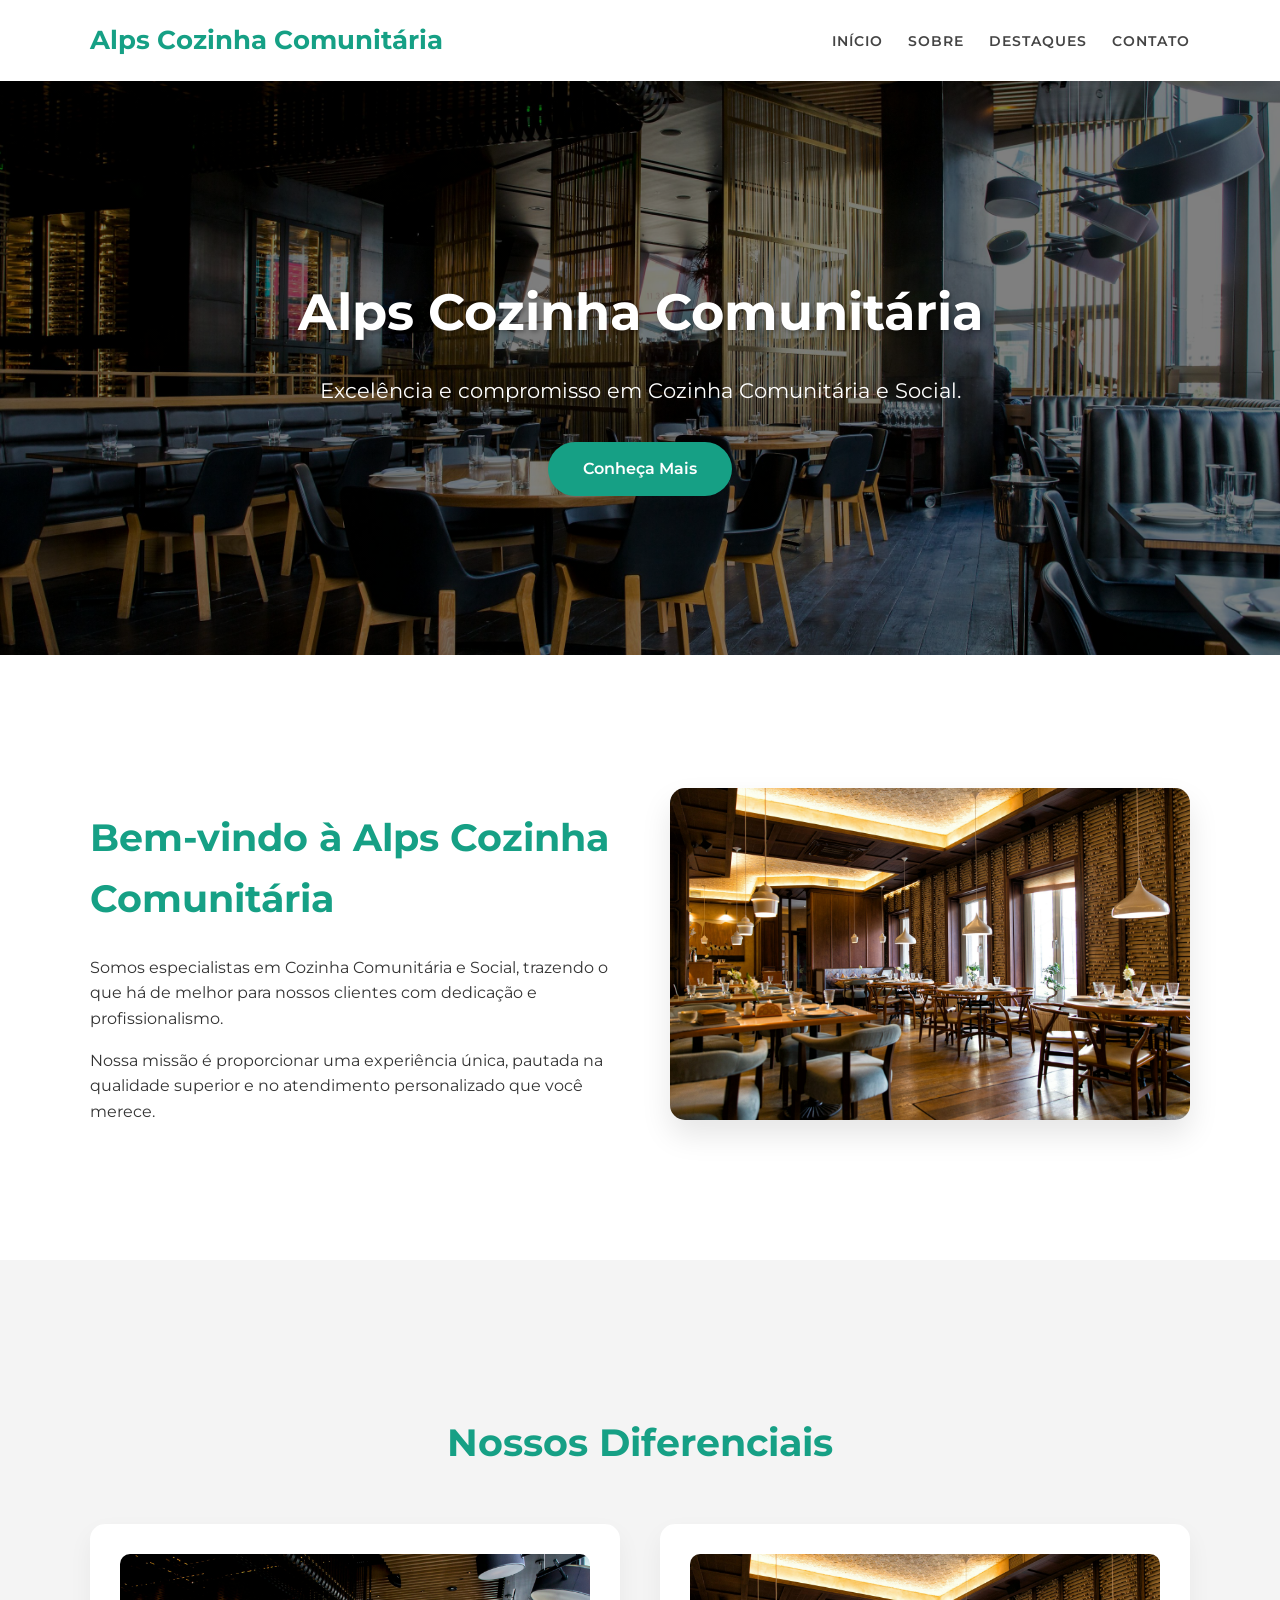
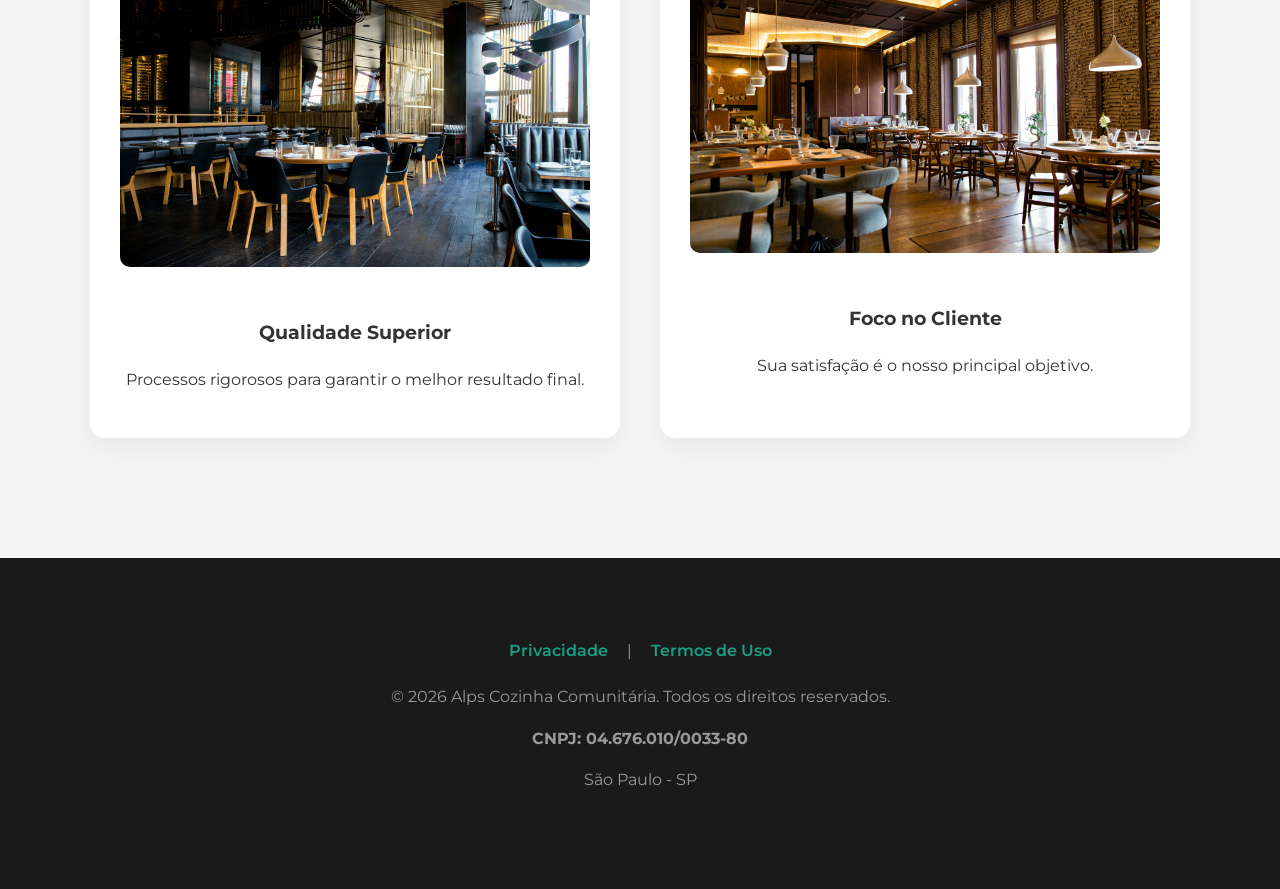
<file: index.html>
<!DOCTYPE html>
<html lang="pt-br">
<head>
    <meta charset="UTF-8">
    <meta name="viewport" content="width=device-width, initial-scale=1.0">
    <title>Alps Cozinha Comunitária - Cozinha Comunitária e Social</title>
    <link rel="stylesheet" href="css/style.css">
    <link href="https://fonts.googleapis.com/css2?family=Montserrat:wght@300;400;600;700&display=swap" rel="stylesheet">
</head>
<body>
    <header>
        <nav>
            <div class="container">
                <a href="https://google.com" class="logo">Alps Cozinha Comunitária</a>
                <ul class="nav-links">
                    <li><a href="https://google.com">Início</a></li>
                    <li><a href="https://google.com">Sobre</a></li>
                    <li><a href="https://google.com">Destaques</a></li>
                    <li><a href="https://google.com">Contato</a></li>
                </ul>
            </div>
        </nav>
    </header>

    <section class="hero">
        <div class="container">
            <h1>Alps Cozinha Comunitária</h1>
            <p>Excelência e compromisso em Cozinha Comunitária e Social.</p>
            <a href="https://google.com" class="btn">Conheça Mais</a>
        </div>
    </section>

    <section class="about">
        <div class="container">
            <div class="about-content">
                <div class="about-text">
                    <h2>Bem-vindo à Alps Cozinha Comunitária</h2>
                    <p>Somos especialistas em Cozinha Comunitária e Social, trazendo o que há de melhor para nossos clientes com dedicação e profissionalismo.</p>
                    <p>Nossa missão é proporcionar uma experiência única, pautada na qualidade superior e no atendimento personalizado que você merece.</p>
                </div>
                <div class="about-image">
                    <img src="images/about.jpg" alt="Sobre Nós" class="clickable-image">
                </div>
            </div>
        </div>
    </section>

    <section class="specialties">
        <div class="container">
            <h2>Nossos Diferenciais</h2>
            <div class="grid">
                <div class="card">
                    <img src="images/dish1.jpg" alt="Destaque 1" class="clickable-image">
                    <h3>Qualidade Superior</h3>
                    <p>Processos rigorosos para garantir o melhor resultado final.</p>
                </div>
                <div class="card">
                    <img src="images/dish2.jpg" alt="Destaque 2" class="clickable-image">
                    <h3>Foco no Cliente</h3>
                    <p>Sua satisfação é o nosso principal objetivo.</p>
                </div>
            </div>
        </div>
    </section>

    <footer>
        <div class="container">
            <div class="footer-links">
                <a href="privacy.html">Privacidade</a> | <a href="terms.html">Termos de Uso</a>
            </div>
            <p>&copy; 2026 Alps Cozinha Comunitária. Todos os direitos reservados.</p>
            <p><strong>CNPJ: 04.676.010/0033-80</strong></p>
            <p>São Paulo - SP</p>
        </div>
    </footer>
    <script src="js/script.js"></script>
</body>
</html>
</file>
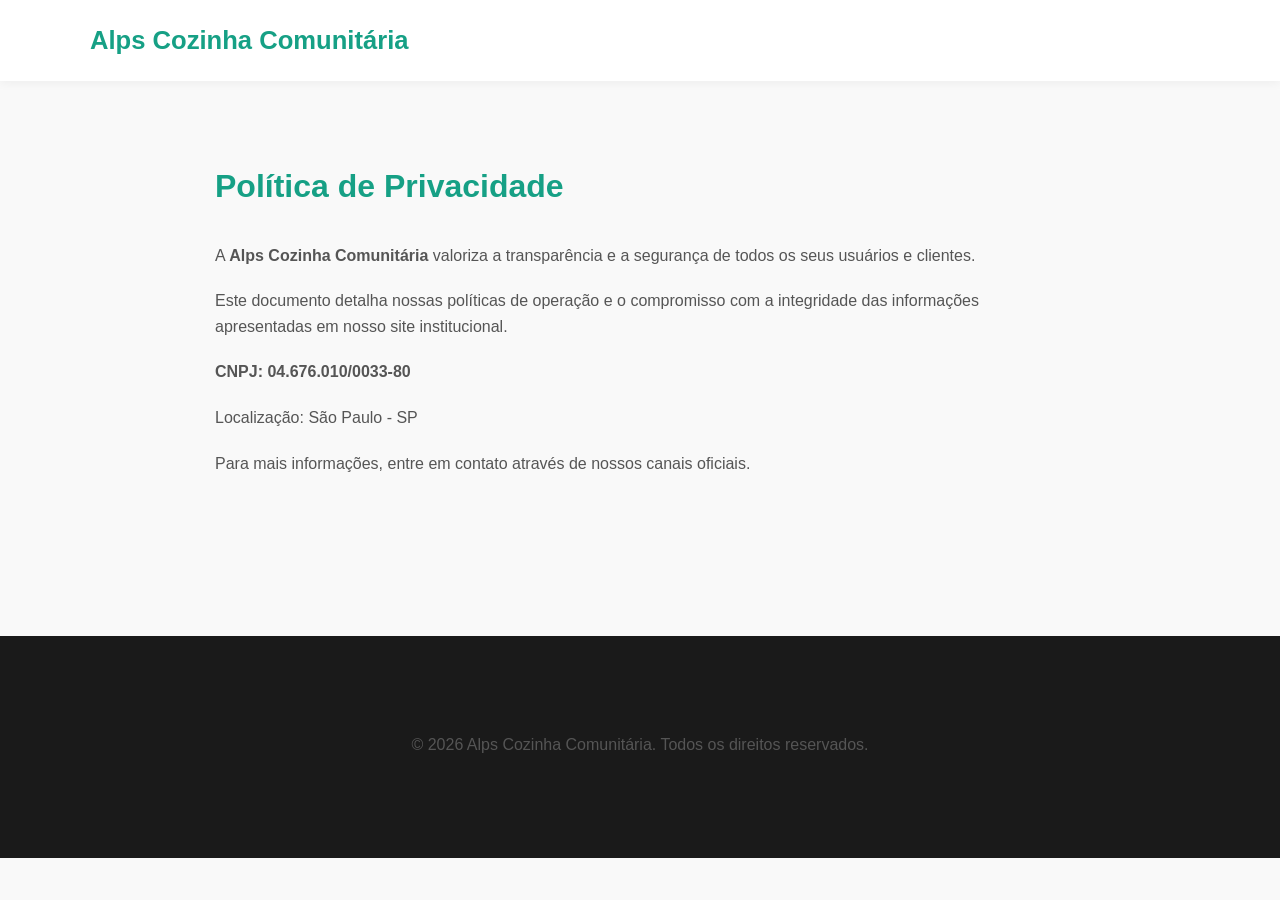
<file: privacy.html>
<!DOCTYPE html>
<html lang="pt-br">
<head>
    <meta charset="UTF-8">
    <meta name="viewport" content="width=device-width, initial-scale=1.0">
    <title>Política de Privacidade - Alps Cozinha Comunitária</title>
    <link rel="stylesheet" href="css/style.css">
    <style>.legal { padding: 140px 0; max-width: 850px; margin: 0 auto; } h1 { color: #16a085; margin-bottom: 30px; } p { margin-bottom: 20px; color: #555; }</style>
</head>
<body>
    <header><nav><div class="container"><a href="index.html" class="logo">Alps Cozinha Comunitária</a></div></nav></header>
    <div class="container legal">
        <h1>Política de Privacidade</h1>
        <p>A <strong>Alps Cozinha Comunitária</strong> valoriza a transparência e a segurança de todos os seus usuários e clientes.</p>
        <p>Este documento detalha nossas políticas de operação e o compromisso com a integridade das informações apresentadas em nosso site institucional.</p>
        <p><strong>CNPJ: 04.676.010/0033-80</strong></p>
        <p>Localização: São Paulo - SP</p>
        <p>Para mais informações, entre em contato através de nossos canais oficiais.</p>
    </div>
    <footer><div class="container"><p>&copy; 2026 Alps Cozinha Comunitária. Todos os direitos reservados.</p></div></footer>
</body>
</html>
</file>
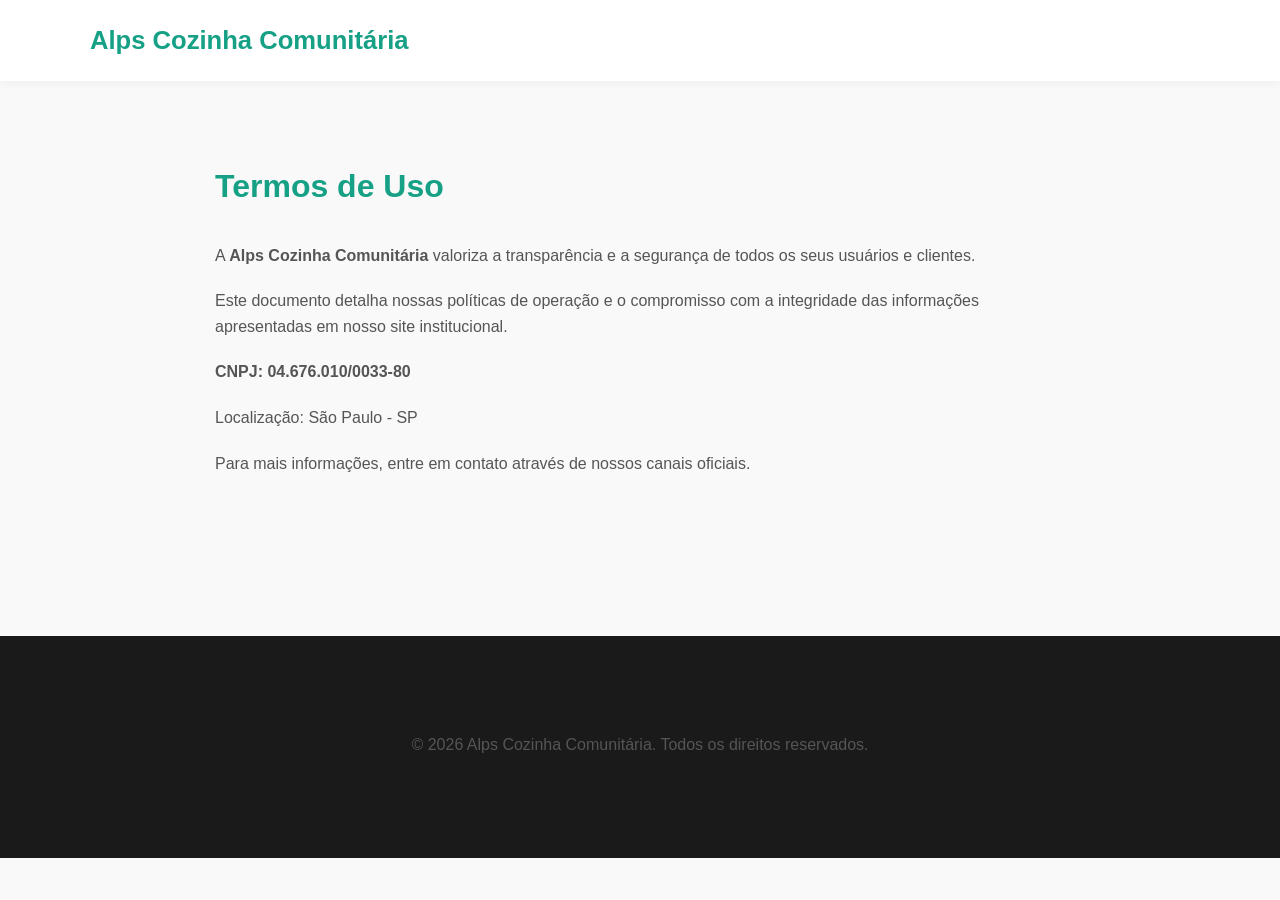
<file: terms.html>
<!DOCTYPE html>
<html lang="pt-br">
<head>
    <meta charset="UTF-8">
    <meta name="viewport" content="width=device-width, initial-scale=1.0">
    <title>Termos de Uso - Alps Cozinha Comunitária</title>
    <link rel="stylesheet" href="css/style.css">
    <style>.legal { padding: 140px 0; max-width: 850px; margin: 0 auto; } h1 { color: #16a085; margin-bottom: 30px; } p { margin-bottom: 20px; color: #555; }</style>
</head>
<body>
    <header><nav><div class="container"><a href="index.html" class="logo">Alps Cozinha Comunitária</a></div></nav></header>
    <div class="container legal">
        <h1>Termos de Uso</h1>
        <p>A <strong>Alps Cozinha Comunitária</strong> valoriza a transparência e a segurança de todos os seus usuários e clientes.</p>
        <p>Este documento detalha nossas políticas de operação e o compromisso com a integridade das informações apresentadas em nosso site institucional.</p>
        <p><strong>CNPJ: 04.676.010/0033-80</strong></p>
        <p>Localização: São Paulo - SP</p>
        <p>Para mais informações, entre em contato através de nossos canais oficiais.</p>
    </div>
    <footer><div class="container"><p>&copy; 2026 Alps Cozinha Comunitária. Todos os direitos reservados.</p></div></footer>
</body>
</html>
</file>
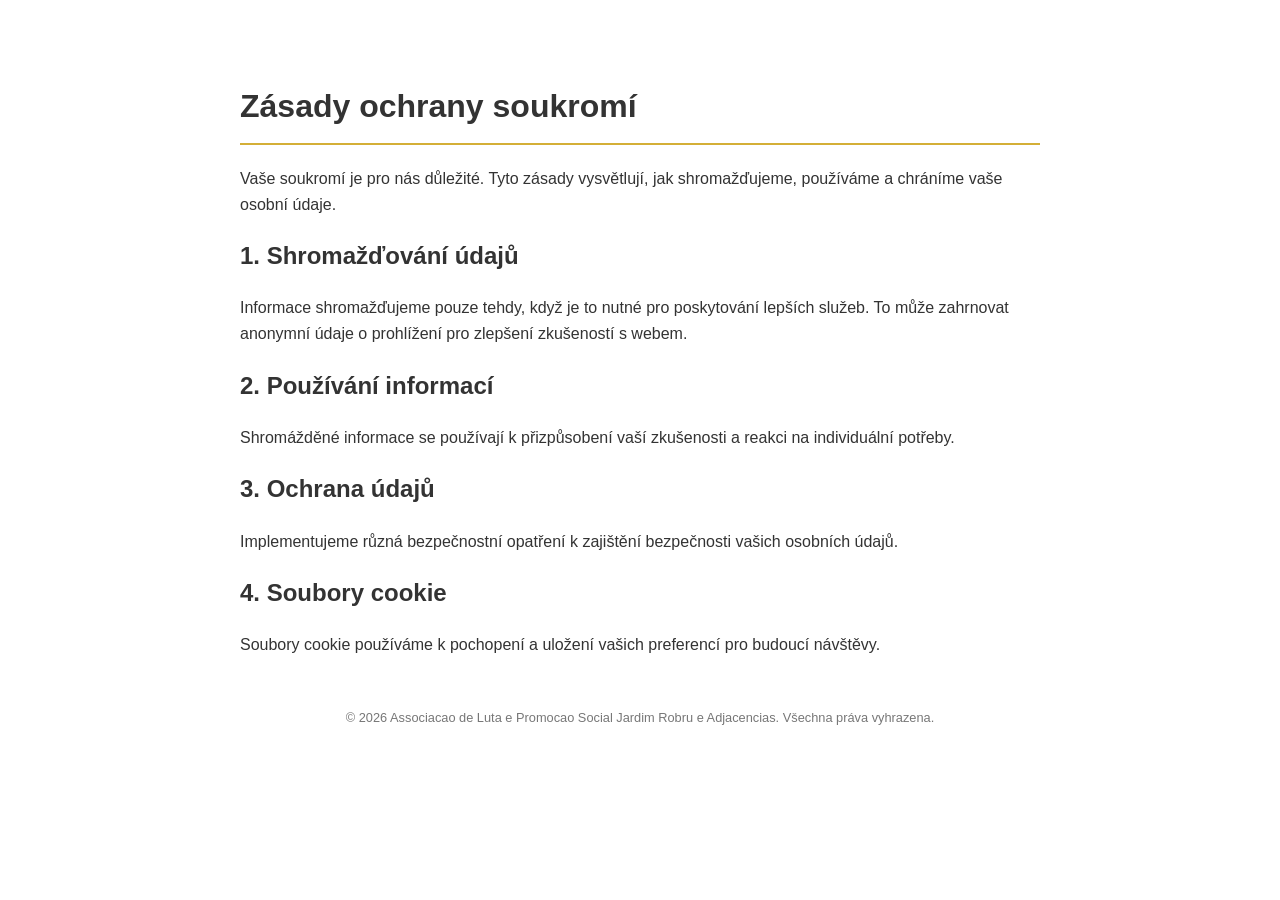
<file: pre/privacy.html>
<!DOCTYPE html>
<html lang="cs">
<head>
    <meta charset="UTF-8">
    <meta name="viewport" content="width=device-width, initial-scale=1.0">
    <title>Zásady ochrany soukromí - Zdraví a Životní styl</title>
    <style>
        body { font-family: sans-serif; line-height: 1.6; color: #333; max-width: 800px; margin: 40px auto; padding: 20px; }
        h1 { border-bottom: 2px solid #d4af37; padding-bottom: 10px; }
        footer { margin-top: 50px; font-size: 0.8em; text-align: center; color: #777; }
    </style>
</head>
<body>
    <h1>Zásady ochrany soukromí</h1>
    <p>Vaše soukromí je pro nás důležité. Tyto zásady vysvětlují, jak shromažďujeme, používáme a chráníme vaše osobní údaje.</p>
    
    <h2>1. Shromažďování údajů</h2>
    <p>Informace shromažďujeme pouze tehdy, když je to nutné pro poskytování lepších služeb. To může zahrnovat anonymní údaje o prohlížení pro zlepšení zkušeností s webem.</p>

    <h2>2. Používání informací</h2>
    <p>Shromážděné informace se používají k přizpůsobení vaší zkušenosti a reakci na individuální potřeby.</p>

    <h2>3. Ochrana údajů</h2>
    <p>Implementujeme různá bezpečnostní opatření k zajištění bezpečnosti vašich osobních údajů.</p>

    <h2>4. Soubory cookie</h2>
    <p>Soubory cookie používáme k pochopení a uložení vašich preferencí pro budoucí návštěvy.</p>

    <footer>
        <p>&copy; 2026 Associacao de Luta e Promocao Social Jardim Robru e Adjacencias. Všechna práva vyhrazena.</p>
    </footer>
</body>
</html>
</file>
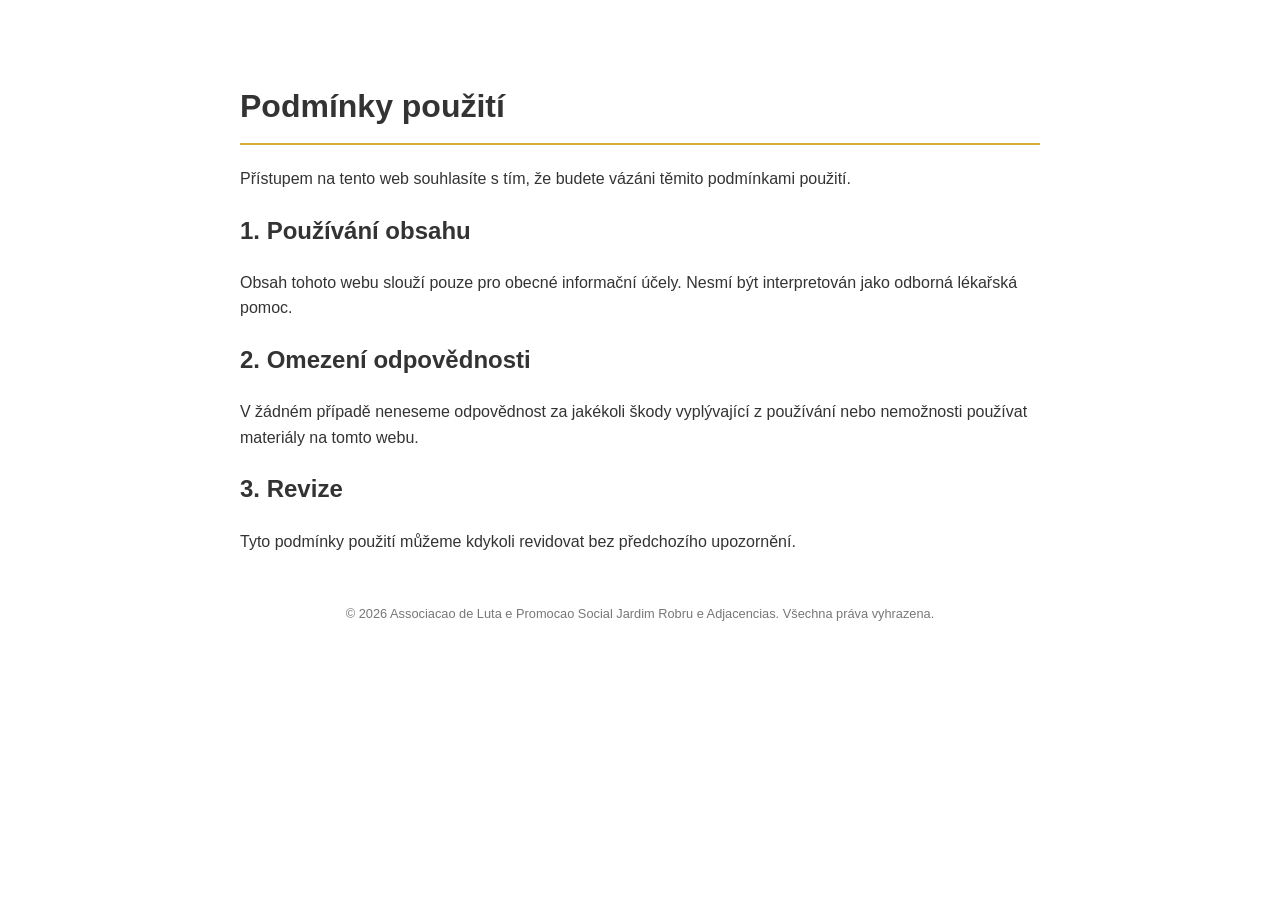
<file: pre/terms.html>
<!DOCTYPE html>
<html lang="cs">
<head>
    <meta charset="UTF-8">
    <meta name="viewport" content="width=device-width, initial-scale=1.0">
    <title>Podmínky použití - Zdraví a Životní styl</title>
    <style>
        body { font-family: sans-serif; line-height: 1.6; color: #333; max-width: 800px; margin: 40px auto; padding: 20px; }
        h1 { border-bottom: 2px solid #d4af37; padding-bottom: 10px; }
        footer { margin-top: 50px; font-size: 0.8em; text-align: center; color: #777; }
    </style>
</head>
<body>
    <h1>Podmínky použití</h1>
    <p>Přístupem na tento web souhlasíte s tím, že budete vázáni těmito podmínkami použití.</p>
    
    <h2>1. Používání obsahu</h2>
    <p>Obsah tohoto webu slouží pouze pro obecné informační účely. Nesmí být interpretován jako odborná lékařská pomoc.</p>

    <h2>2. Omezení odpovědnosti</h2>
    <p>V žádném případě neneseme odpovědnost za jakékoli škody vyplývající z používání nebo nemožnosti používat materiály na tomto webu.</p>

    <h2>3. Revize</h2>
    <p>Tyto podmínky použití můžeme kdykoli revidovat bez předchozího upozornění.</p>

    <footer>
        <p>&copy; 2026 Associacao de Luta e Promocao Social Jardim Robru e Adjacencias. Všechna práva vyhrazena.</p>
    </footer>
</body>
</html>
</file>
<file: css/style.css>
body { font-family: 'Montserrat', sans-serif; margin: 0; padding: 0; color: #333; line-height: 1.6; background-color: #f9f9f9; }
.container { width: 90%; max-width: 1100px; margin: 0 auto; padding: 20px 0; }
header { background: #fff; box-shadow: 0 2px 10px rgba(0,0,0,0.05); position: fixed; width: 100%; top: 0; z-index: 1000; }
header .container { display: flex; justify-content: space-between; align-items: center; }
.logo { font-size: 1.6em; font-weight: 700; color: #16a085; text-decoration: none; }
.nav-links { list-style: none; display: flex; margin: 0; padding: 0; }
.nav-links li { margin-left: 25px; }
.nav-links a { text-decoration: none; color: #444; font-weight: 600; font-size: 0.85em; text-transform: uppercase; letter-spacing: 1px; }
.hero { background: linear-gradient(rgba(0,0,0,0.5), rgba(0,0,0,0.5)), url('../images/hero.jpg') no-repeat center center/cover; height: 65vh; display: flex; align-items: center; justify-content: center; text-align: center; color: #fff; margin-top: 70px; }
.hero h1 { font-size: 3.2em; margin-bottom: 15px; text-shadow: 2px 2px 4px rgba(0,0,0,0.3); }
.hero p { font-size: 1.3em; margin-bottom: 35px; }
.btn { background: #16a085; color: #fff; padding: 14px 35px; text-decoration: none; border-radius: 30px; font-weight: 600; display: inline-block; transition: transform 0.3s; }
.btn:hover { transform: scale(1.05); }
.about { padding: 100px 0; background: #fff; }
.about-content { display: flex; align-items: center; gap: 60px; }
.about-text { flex: 1; }
.about-text h2 { color: #16a085; font-size: 2.4em; margin-bottom: 25px; }
.about-image { flex: 1; }
.about-image img { width: 100%; border-radius: 15px; box-shadow: 0 15px 30px rgba(0,0,0,0.1); }
.specialties { padding: 100px 0; text-align: center; background: #f4f4f4; }
.specialties h2 { font-size: 2.4em; margin-bottom: 50px; color: #16a085; }
.grid { display: grid; grid-template-columns: repeat(auto-fit, minmax(320px, 1fr)); gap: 40px; }
.card { background: #fff; padding: 30px; border-radius: 15px; box-shadow: 0 10px 25px rgba(0,0,0,0.05); transition: translateY -10s; }
.card:hover { transform: translateY(-10px); }
.card img { width: 100%; border-radius: 10px; margin-bottom: 25px; }
footer { background: #1a1a1a; color: #999; text-align: center; padding: 60px 0; }
.footer-links { margin-bottom: 20px; }
.footer-links a { color: #16a085; text-decoration: none; margin: 0 15px; font-weight: 600; }
.clickable-image { cursor: pointer; transition: opacity 0.3s; }
.clickable-image:hover { opacity: 0.9; }
@media (max-width: 768px) { .about-content { flex-direction: column; } .hero h1 { font-size: 2.2em; } .nav-links { display: none; } }
</file>
